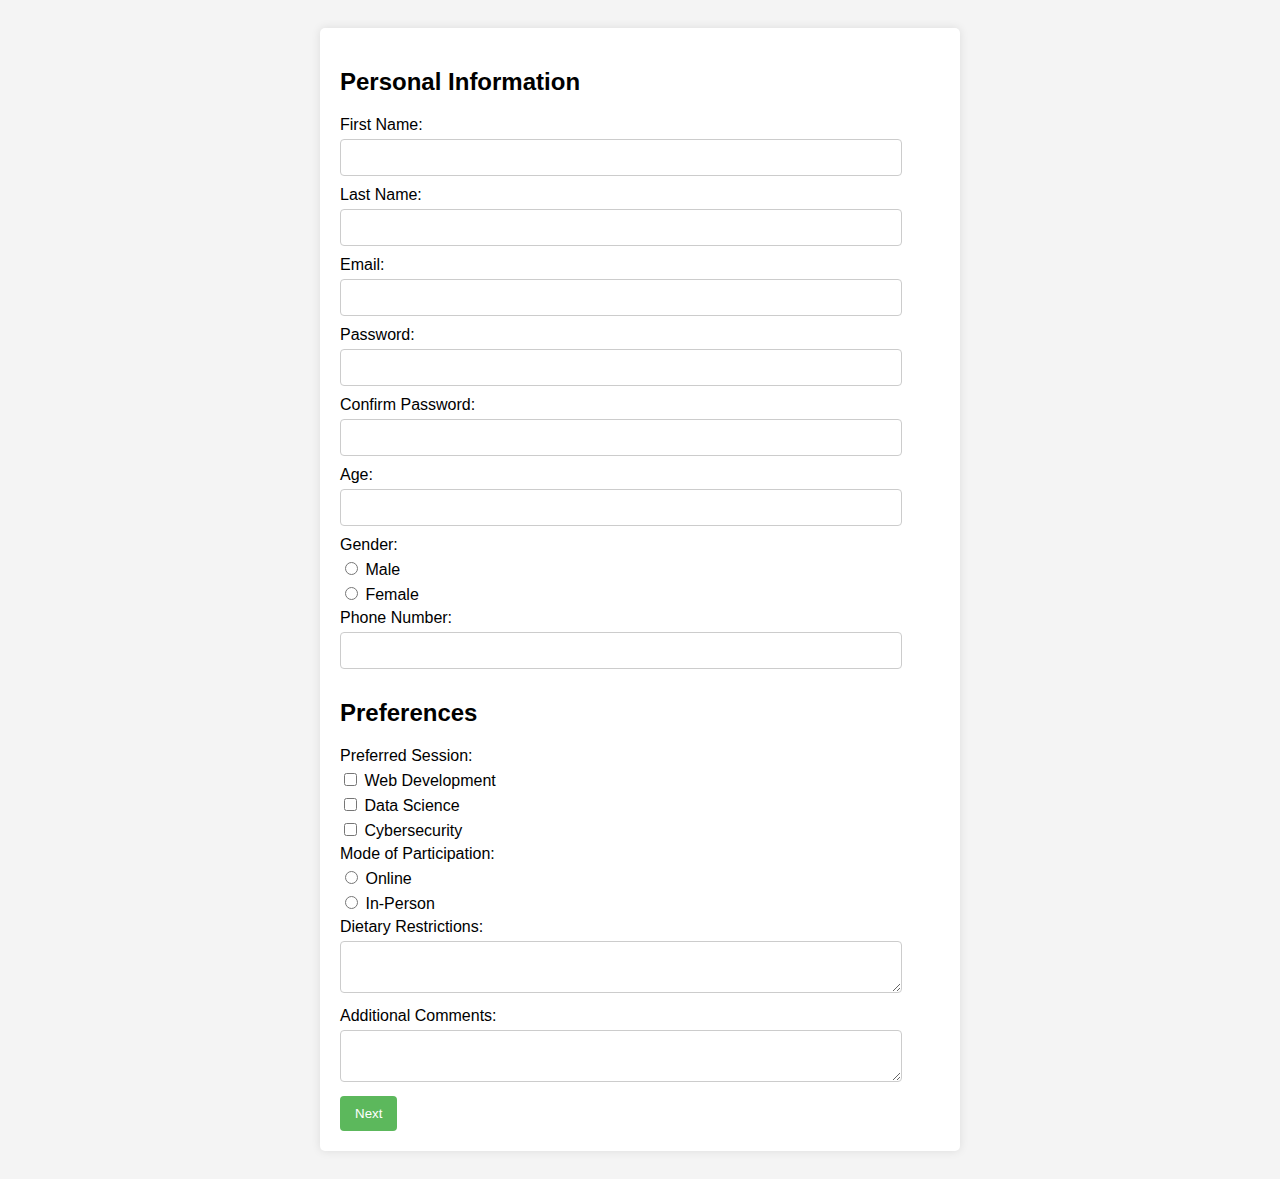
<file: Assignment-2/index.html>
<!DOCTYPE html>
<html lang="en">
<head>
    <meta charset="UTF-8">
    <meta name="viewport" content="width=device-width, initial-scale=1.0">
    <title>Multi-Step Registration Form</title>
    <link rel="stylesheet" href="styles.css">
</head>
<body>
    <div class="container">
        <form id="registrationForm">
            <!-- Personal Information -->
            <div class="form-det" id="step-1">
                <h2>Personal Information</h2>
                <label for="firstName">First Name:</label>
                <input type="text" id="firstName" required>
                
                <label for="lastName">Last Name:</label>
                <input type="text" id="lastName" required>
                
                <label for="email">Email:</label>
                <input type="email" id="email" required>
                
                <label for="password">Password:</label>
                <input type="password" id="password" required>
                
                <label for="confirmPassword">Confirm Password:</label>
                <input type="password" id="confirmPassword" required>
                
                <label for="age">Age:</label>
                <input type="number" id="age" required>
                
                <label>Gender:</label>
                <label><input type="radio" name="gender" value="male" required> Male</label>
                <label><input type="radio" name="gender" value="female" required> Female</label>
                
                <label for="phoneNumber">Phone Number:</label>
                <input type="tel" id="phoneNumber" required>
            </div>

            <!-- Preferences -->
            <div class="form-det" id="step-2">
                <h2>Preferences</h2>
                <label>Preferred Session:</label>
                <label><input type="checkbox" name="session" value="WebDevelopment"> Web Development</label>
                <label><input type="checkbox" name="session" value="DataScience"> Data Science</label>
                <label><input type="checkbox" name="session" value="Cybersecurity"> Cybersecurity</label>
                
                <label>Mode of Participation:</label>
                <label><input type="radio" name="participation" value="Online" required> Online</label>
                <label><input type="radio" name="participation" value="In-Person" required> In-Person</label>
                
                <label for="dietaryRestrictions">Dietary Restrictions:</label>
                <textarea id="dietaryRestrictions"></textarea>
                
                <label for="additionalComments">Additional Comments:</label>
                <textarea id="additionalComments"></textarea>
                
                <button type="button" onclick="nextStep()">Next</button>
            </div>

            <!--  Confirmation -->
            <div class="form-confirm" id="step-3" style="display:none;">
                <h2>Confirmation</h2>
                <div id="confirmationDetails"></div>
                <button type="button" onclick="submitForm()">Submit</button>
            </div>
        </form>
    </div>

    <script src="script.js"></script>
</body>
</html>
</file>
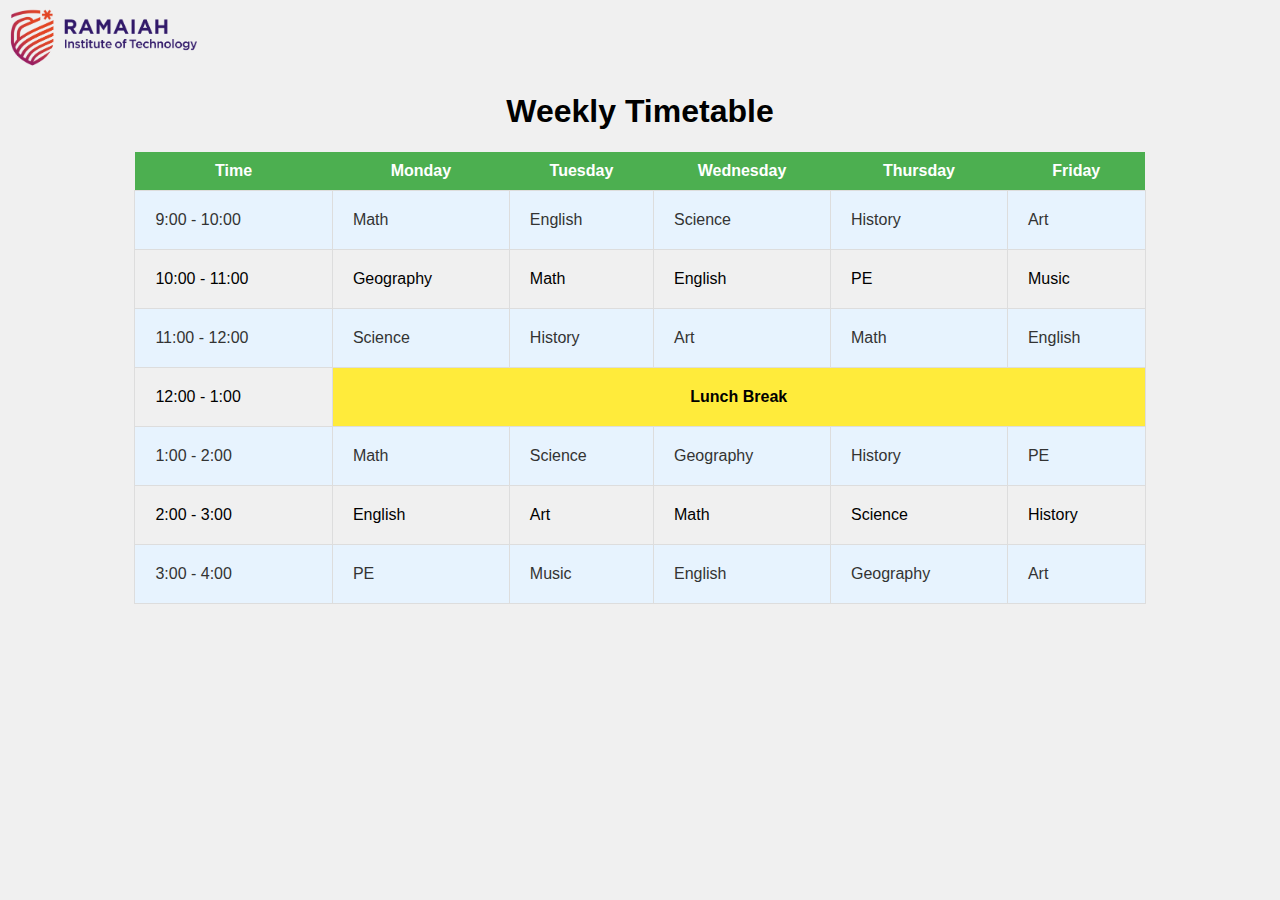
<file: Assignment-3/index.html>
<!DOCTYPE html>
<html lang="en">
<head>
    <meta charset="UTF-8">
    <meta name="viewport" content="width=device-width, initial-scale=1.0">
    <title>Timetable</title>
    <link rel="stylesheet" href="styles.css">
</head>
<body>
    <img src="logo-rit.png" alt="Logo" class="logo">
    <div class="container">
        
        <h1>Weekly Timetable</h1>
        <table>
            <thead>
                <tr>
                    <th>Time</th>
                    <th>Monday</th>
                    <th>Tuesday</th>
                    <th>Wednesday</th>
                    <th>Thursday</th>
                    <th>Friday</th>
                </tr>
            </thead>
            <tbody>
                <tr>
                    <td>9:00 - 10:00</td>
                    <td>Math</td>
                    <td>English</td>
                    <td>Science</td>
                    <td>History</td>
                    <td>Art</td>
                </tr>
                <tr>
                    <td>10:00 - 11:00</td>
                    <td>Geography</td>
                    <td>Math</td>
                    <td>English</td>
                    <td>PE</td>
                    <td>Music</td>
                </tr>
                <tr>
                    <td>11:00 - 12:00</td>
                    <td>Science</td>
                    <td>History</td>
                    <td>Art</td>
                    <td>Math</td>
                    <td>English</td>
                </tr>
                <tr>
                    <td>12:00 - 1:00</td>
                    <td colspan="5" class="lunch-break">Lunch Break</td>
                </tr>
                <tr>
                    <td>1:00 - 2:00</td>
                    <td>Math</td>
                    <td>Science</td>
                    <td>Geography</td>
                    <td>History</td>
                    <td>PE</td>
                </tr>
                <tr>
                    <td>2:00 - 3:00</td>
                    <td>English</td>
                    <td>Art</td>
                    <td>Math</td>
                    <td>Science</td>
                    <td>History</td>
                </tr>
                <tr>
                    <td>3:00 - 4:00</td>
                    <td>PE</td>
                    <td>Music</td>
                    <td>English</td>
                    <td>Geography</td>
                    <td>Art</td>
                </tr>
            </tbody>
        </table>
    </div>
</body>
</html>
</file>
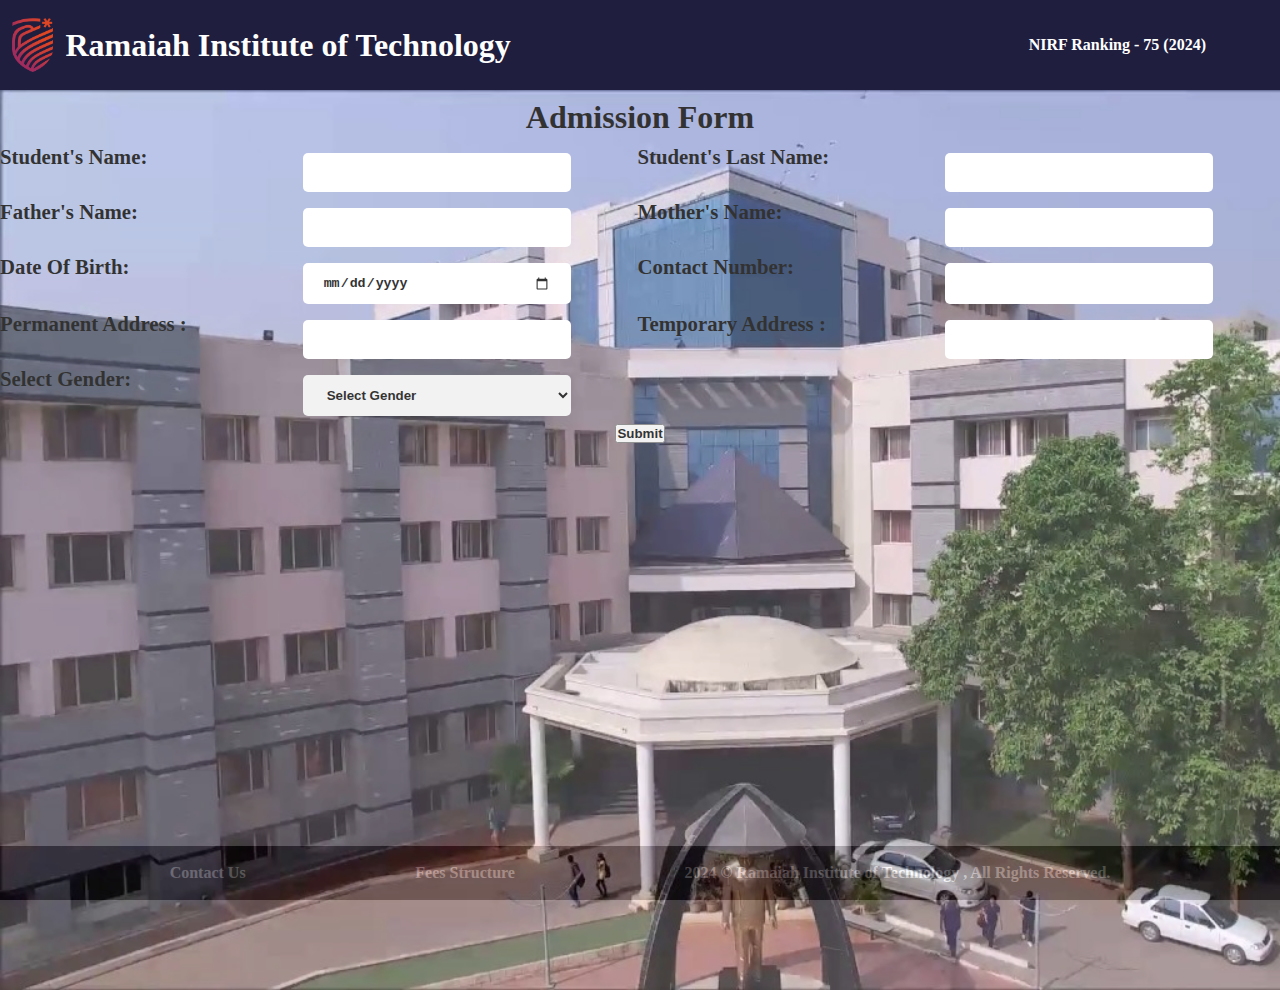
<file: Assignment-4/index.html>
<!DOCTYPE html>
<html lang="en">
<head>
    <meta charset="UTF-8">
    <meta name="viewport" content="width=
    , initial-scale=1.0">
    <title>Document</title>
    <link rel="stylesheet" href="styles.css">
</head>
<body>
<header>
        <div class="head"><img src="images/Ramaiah_Institutions_Logo (1).png" alt="logo" id="logo">
        <h1>Ramaiah Institute of Technology</h1>
        </div>
        <div class="nirf"><h4>NIRF Ranking - 75 (2024)</h4></div>
</header>
<div class="body">
    <div class="form">
        <form>
            <h1>Admission Form</h1>
            <div class="content">
            <label for="fname">Student's Name: </label>
            <input type="text" name="fname" id="fname">
            <label for="lname">Student's Last Name: </label>
            <input type="text" name="lname" id="lname">
            <label for="fathername">Father's Name: </label>
            <input type="text" name="fathername" id="fathername">
            <label for="mothername">Mother's Name: </label>
            <input type="text" name="mothername" id="mothername">   
            <label for="dob">Date Of Birth:</label>
            <input type="date" name="dob" id="dob">
            <label for="contact">Contact Number:</label>
            <input type="tel" name="contact" id="contact">
            <label for="address">Permanent Address :</label>
            <input type="text" name="address" id="address">
            <label for="temp-address">Temporary Address :</label>
            <input type="text" name="temp-address" id="temp-address">
            <label for="gender">Select Gender: </label>
            <select>
                <option value="select">Select Gender</option>
                <option value="male">Male</option><option value="female">Female</option>
            </select>
            
            </div>
            <button type="submit">Submit</button>
        </form>
    </div>
</div>
    <footer>
        <a>Contact Us</a>
        <a>Fees Structure</a>
        <a> 2024 © <strong>Ramaiah Institute of Technology</strong> , All
            Rights Reserved.
          </a>
    </footer>
</body>
</html>
</file>
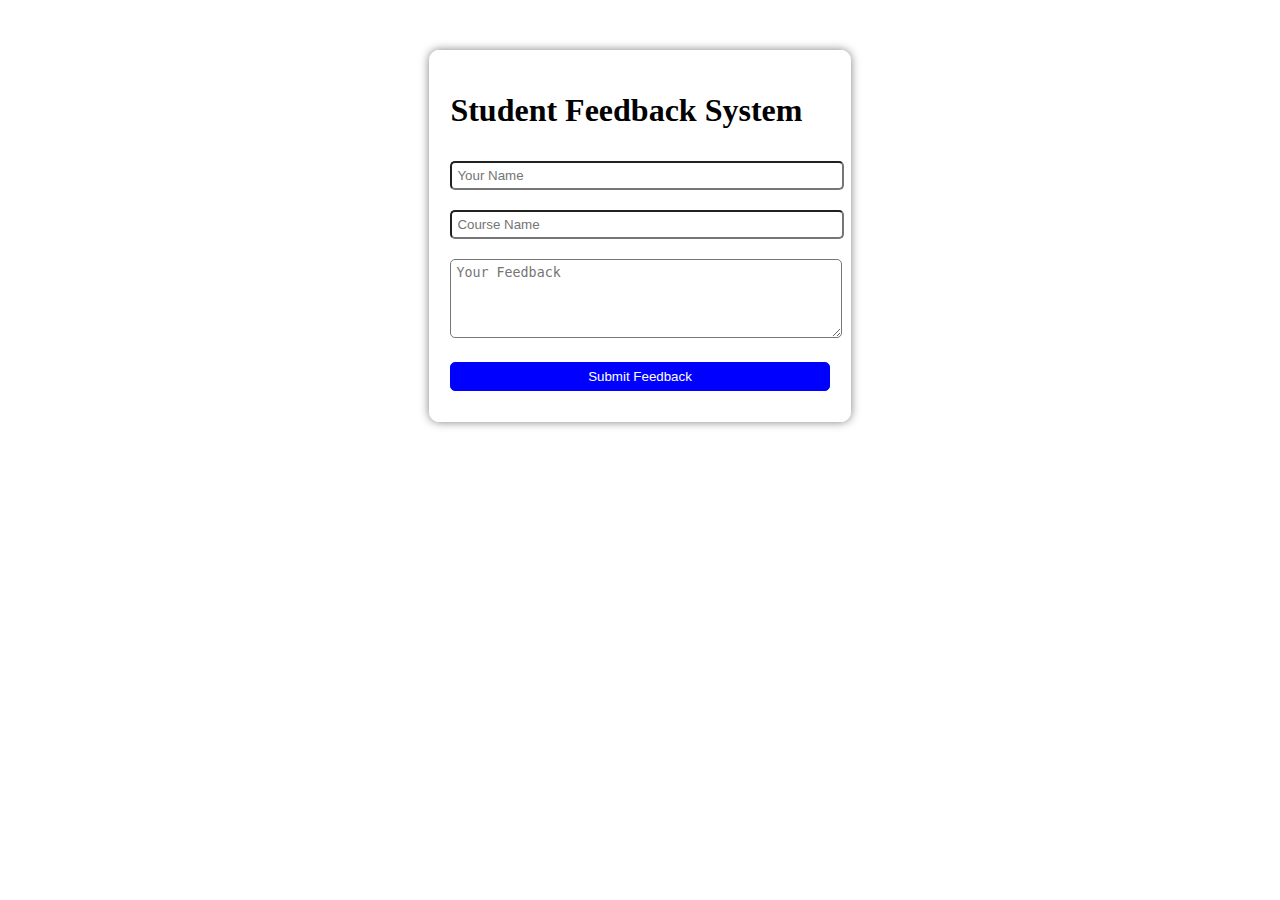
<file: Assignment-5/index.html>
<!DOCTYPE html>
<html lang="en">
    <head>
        <title>Assignment 5</title> 
    
        <!--css-->
        <style>            
            input,textarea,button{      
                border-radius: 5px;
                padding: 5px;
                width:100%;
                margin:10px;
                margin-left: auto;
                margin-right: auto;
            }
            .sfs{
                border: 1px solid white;
                border-radius: 10px;
                padding: 20px;
                margin: 10px;
                margin-top: 50px;
                margin-left: auto;
                margin-right: auto;
                width:30%;
                box-shadow: 0 0 10px rgba(0,0,0,0.5);
            }
            .sbut{
                background-color: blue;
                border: 1px solid blue;
                color: white;
                padding: 6px;
                
            }
            .sbut:hover{
                background-color:mediumblue;
                border: 1px solid mediumblue;
                padding: 8px;
                box-shadow: 0 0 10px rgba(0,0,0,0.5);
            }
            .remobutc{
                border: none;
                color: red;
                background-color: white;
                width: 10%;
                float: right;
                transform: translateY(-200%);
            }
            .remobutc:hover{
                color:rgb(180, 0, 0)
            }
            .heredc{
                border:none;
                width: 90%;
            }
        </style>
    </head>
    <body>

        <!--html-->
        <div class="sfs">
            <h1>Student Feedback System</h1>
            <input type="text" id="name" placeholder="Your Name">
            <br>
            <input type="text" id="cn" placeholder="Course Name">
            <br>
            <textarea style="height: 5em;" id="fb" placeholder="Your Feedback"></textarea>
            <br>
            <button id="subbut" class="sbut">Submit Feedback</button>
            <div class="in"> </div> 
        </div>
    
    
        <!--javascript-->
        <script src="script.js"></script>
    
    </body>
</html>
</file>
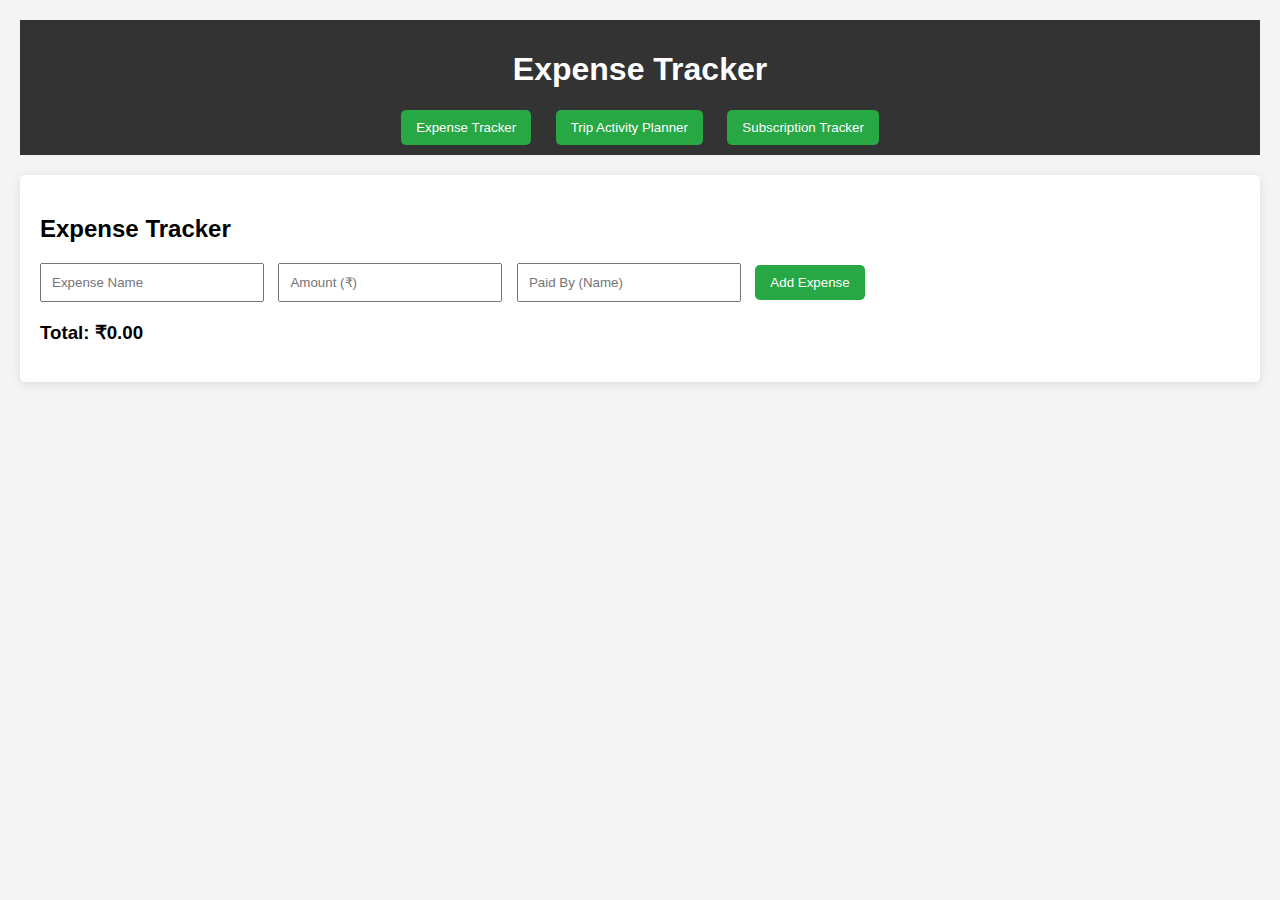
<file: Expense Tracker/index.html>
<!DOCTYPE html>
<html lang="en">
<head>
    <meta charset="UTF-8">
    <meta name="viewport" content="width=device-width, initial-scale=1.0">
    <title>Expense Tracker</title>
    <link rel="stylesheet" href="styles.css">
</head>
<body>
    <header>
        <h1>Expense Tracker</h1>
        <nav>
            <button onclick="showSection('expenses')">Expense Tracker</button>
            <button onclick="showSection('trip-planner')">Trip Activity Planner</button>
            <button onclick="showSection('subscriptions')">Subscription Tracker</button>
        </nav>
    </header>
    
    <main>
        <section id="expenses" class="active">
            <h2>Expense Tracker</h2>
            <form id="expense-form">
                <input type="text" id="expense-name" placeholder="Expense Name" required>
                <input type="number" id="expense-amount" placeholder="Amount (₹)" required>
                <input type="text" id="expense-payer" placeholder="Paid By (Name)" required>
                <button type="submit">Add Expense</button>
            </form>
            <ul id="expense-list"></ul>
            <h3>Total: ₹<span id="total-expense">0.00</span></h3>
        </section>

        <section id="trip-planner" class="hidden">
            <h2>Trip Activity Planner</h2>
            <form id="activity-form">
                <input type="text" id="activity-name" placeholder="Activity Name" required>
                <input type="number" id="activity-expense" placeholder="Activity Expense (₹)" required>
                <button type="submit">Add Activity</button>
            </form>
            <ul id="activity-list"></ul>
            <h3>Total Activity Expenses: ₹<span id="total-activity-expenses">0.00</span></h3>
        </section>

        <section id="subscriptions" class="hidden">
            <h2>Subscription Tracker</h2>
            <form id="subscription-form">
                <input type="text" id="subscription-name" placeholder="Subscription Name" required>
                <input type="number" id="subscription-cost" placeholder="Cost (₹)" required>
                <input type="date" id="subscription-due-date" required>
                <button type="submit">Add Subscription</button>
            </form>
            <ul id="subscription-list"></ul>
        </section>
    </main>

    <script src="script.js"></script>
</body>
</html>
</file>
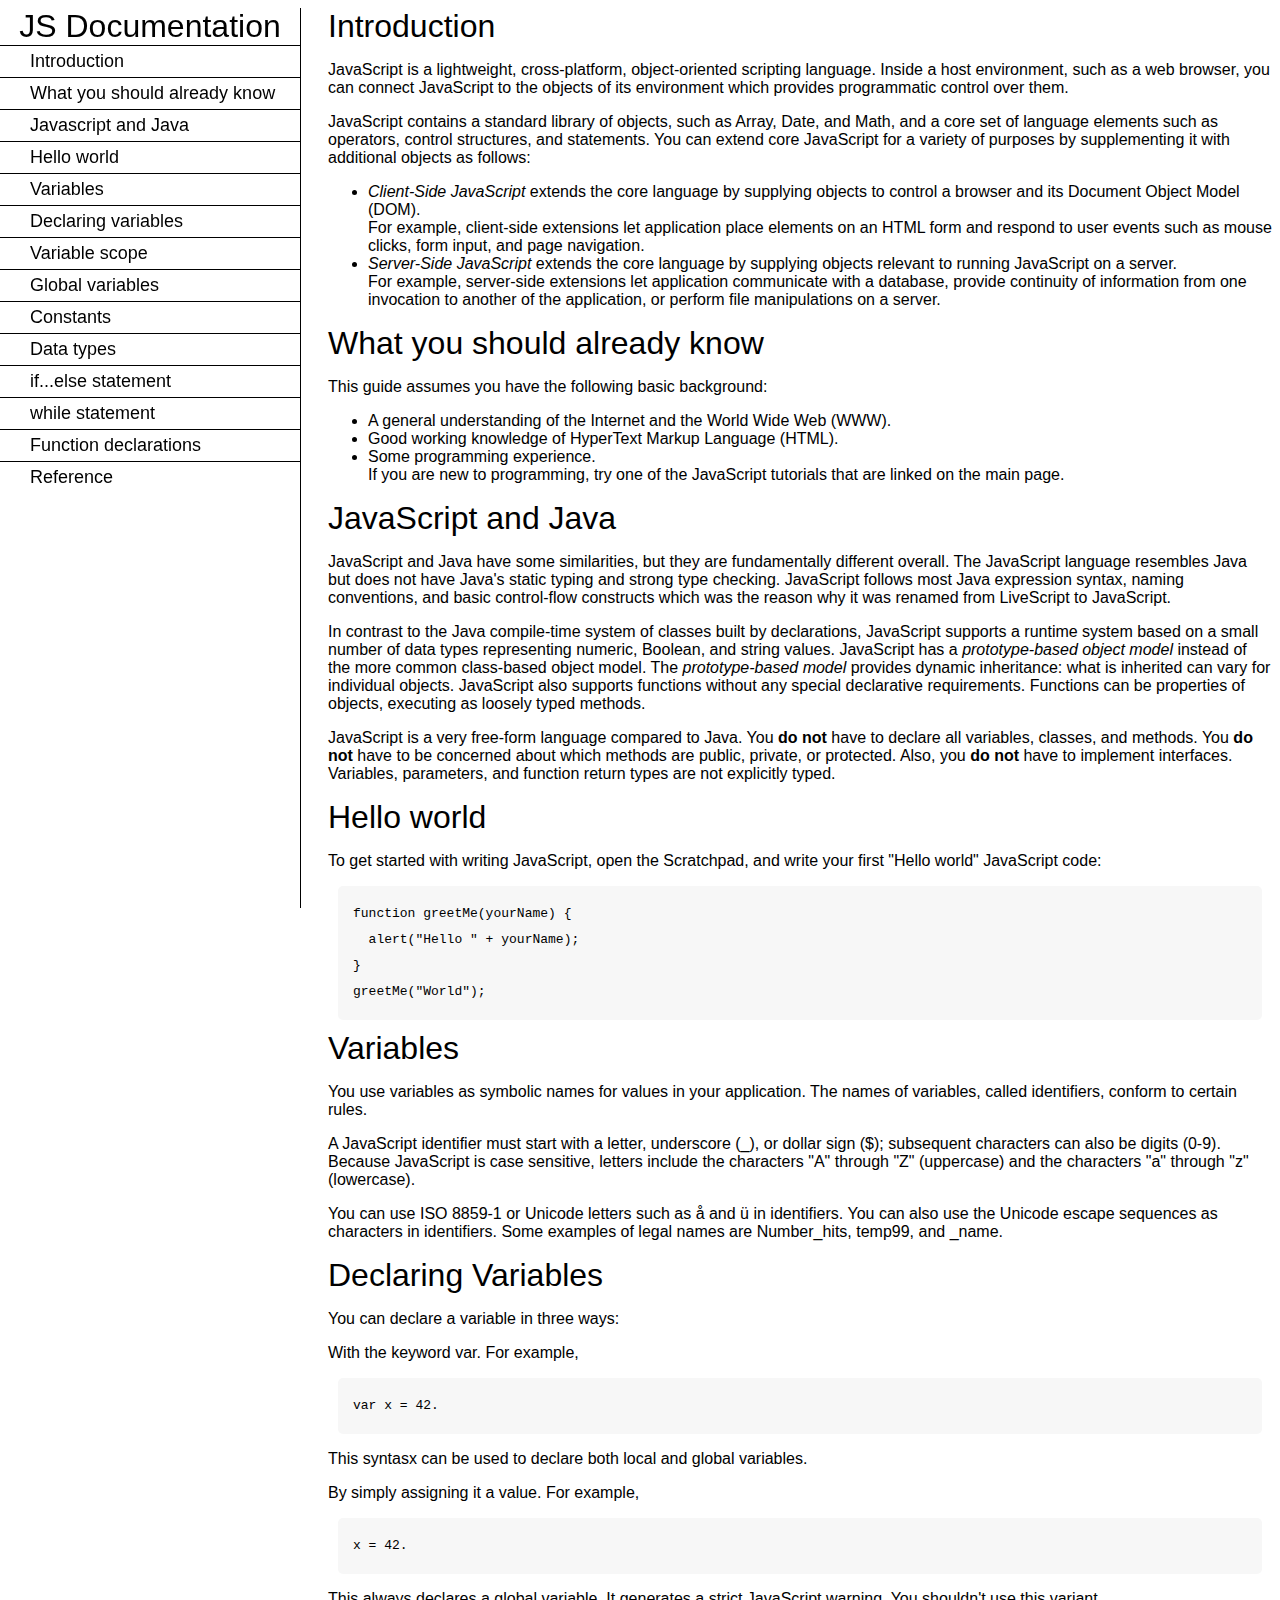
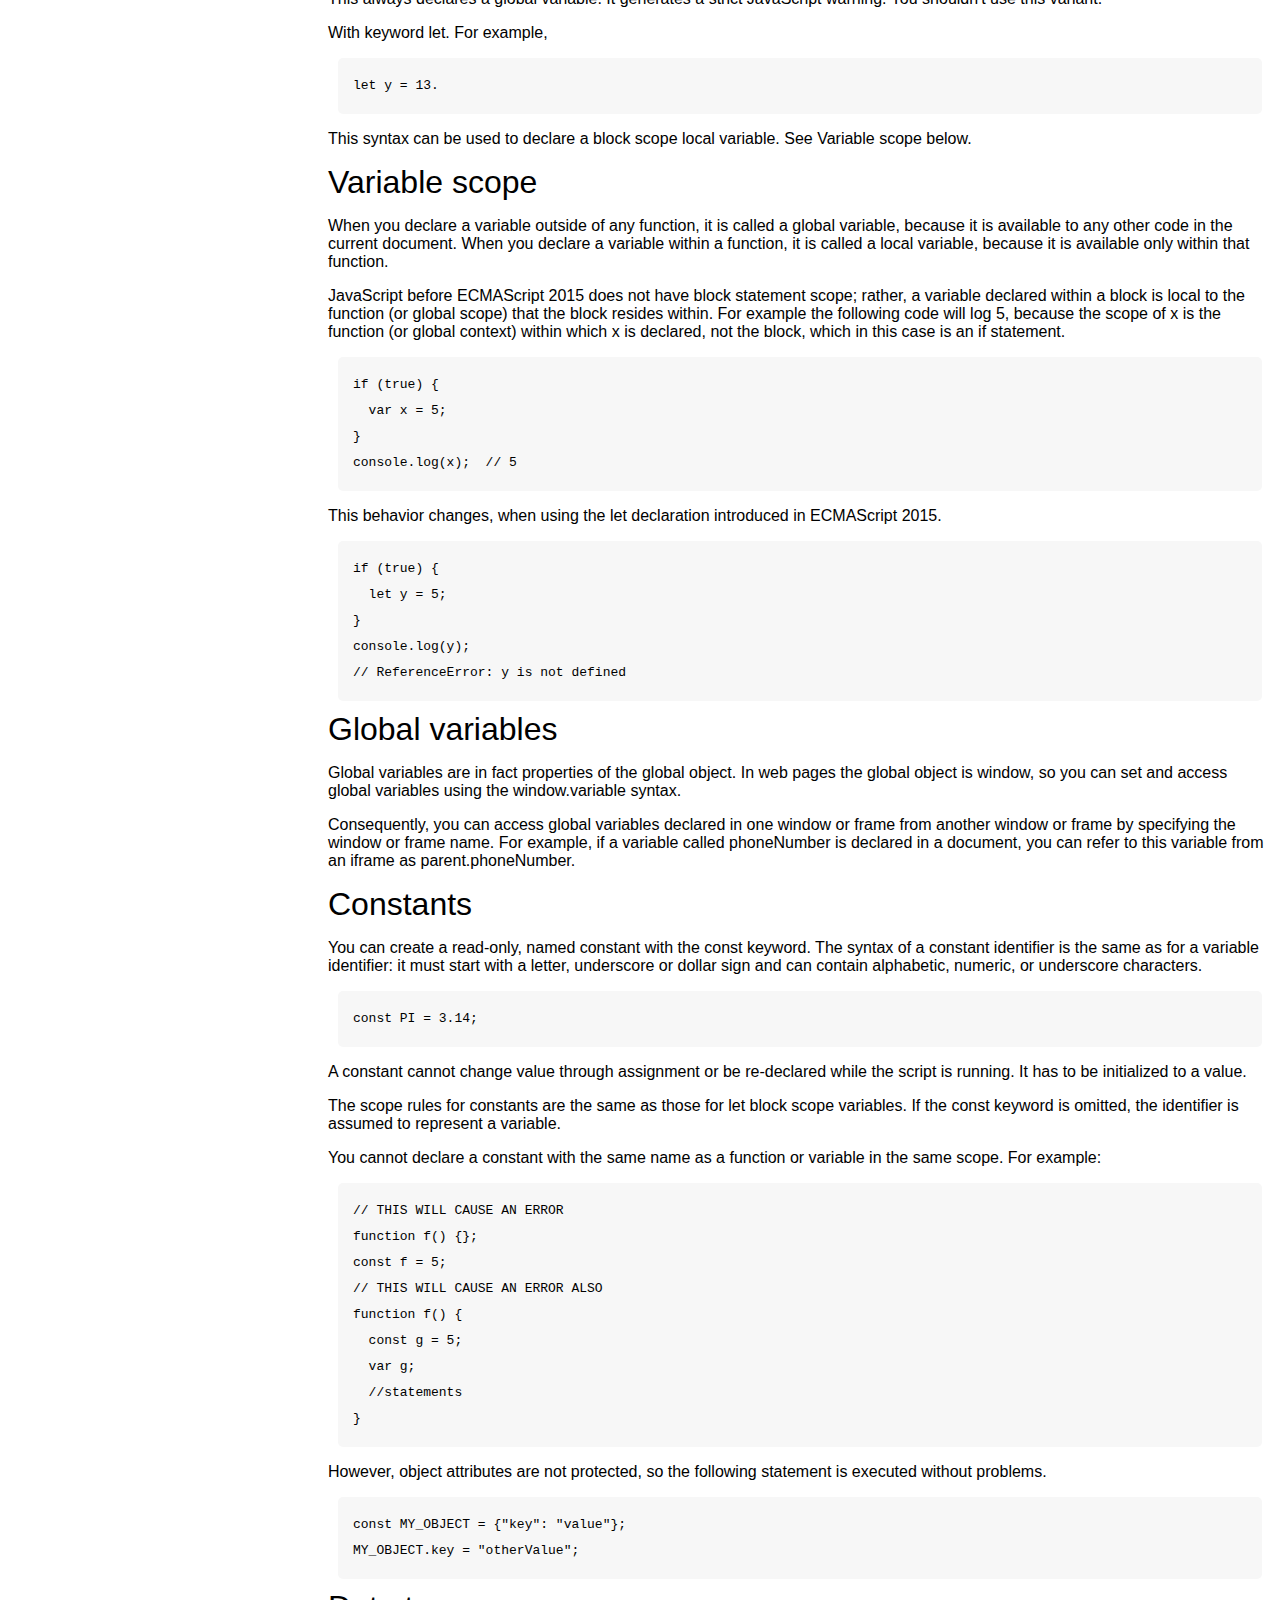
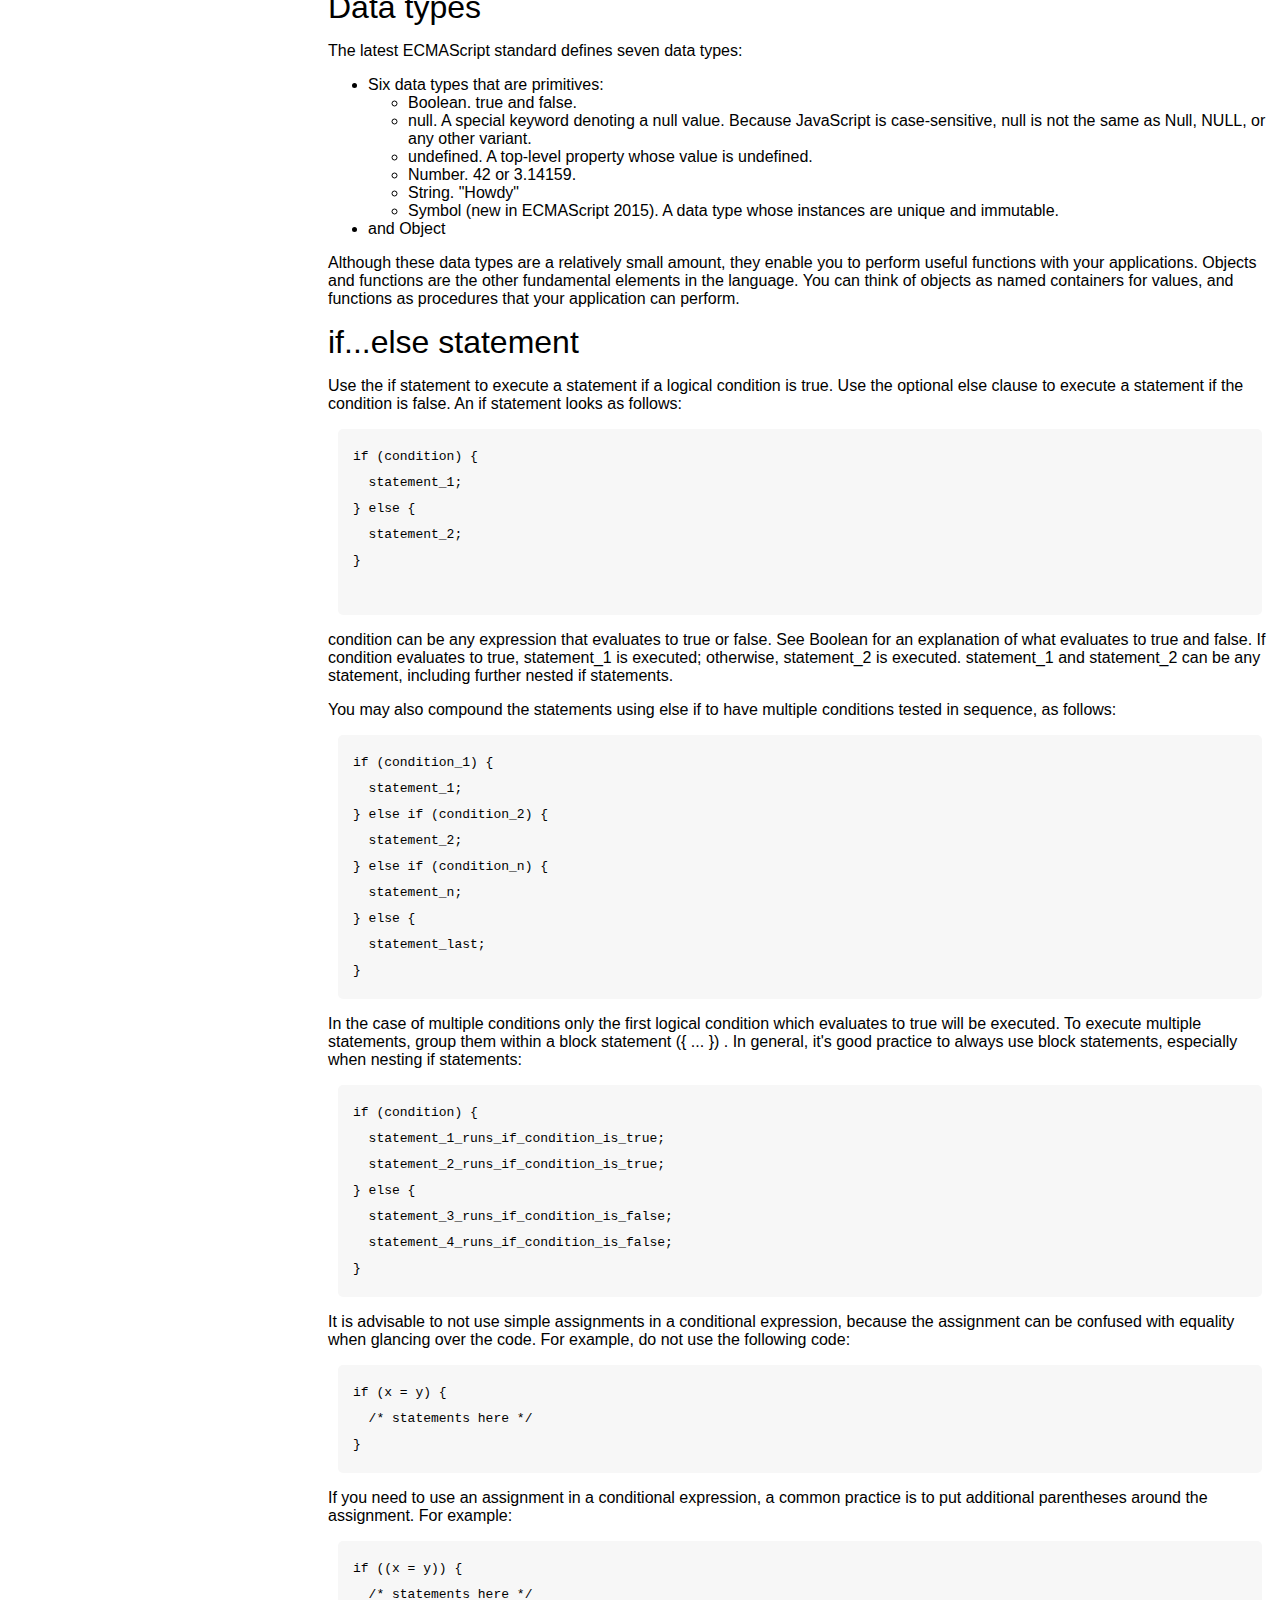
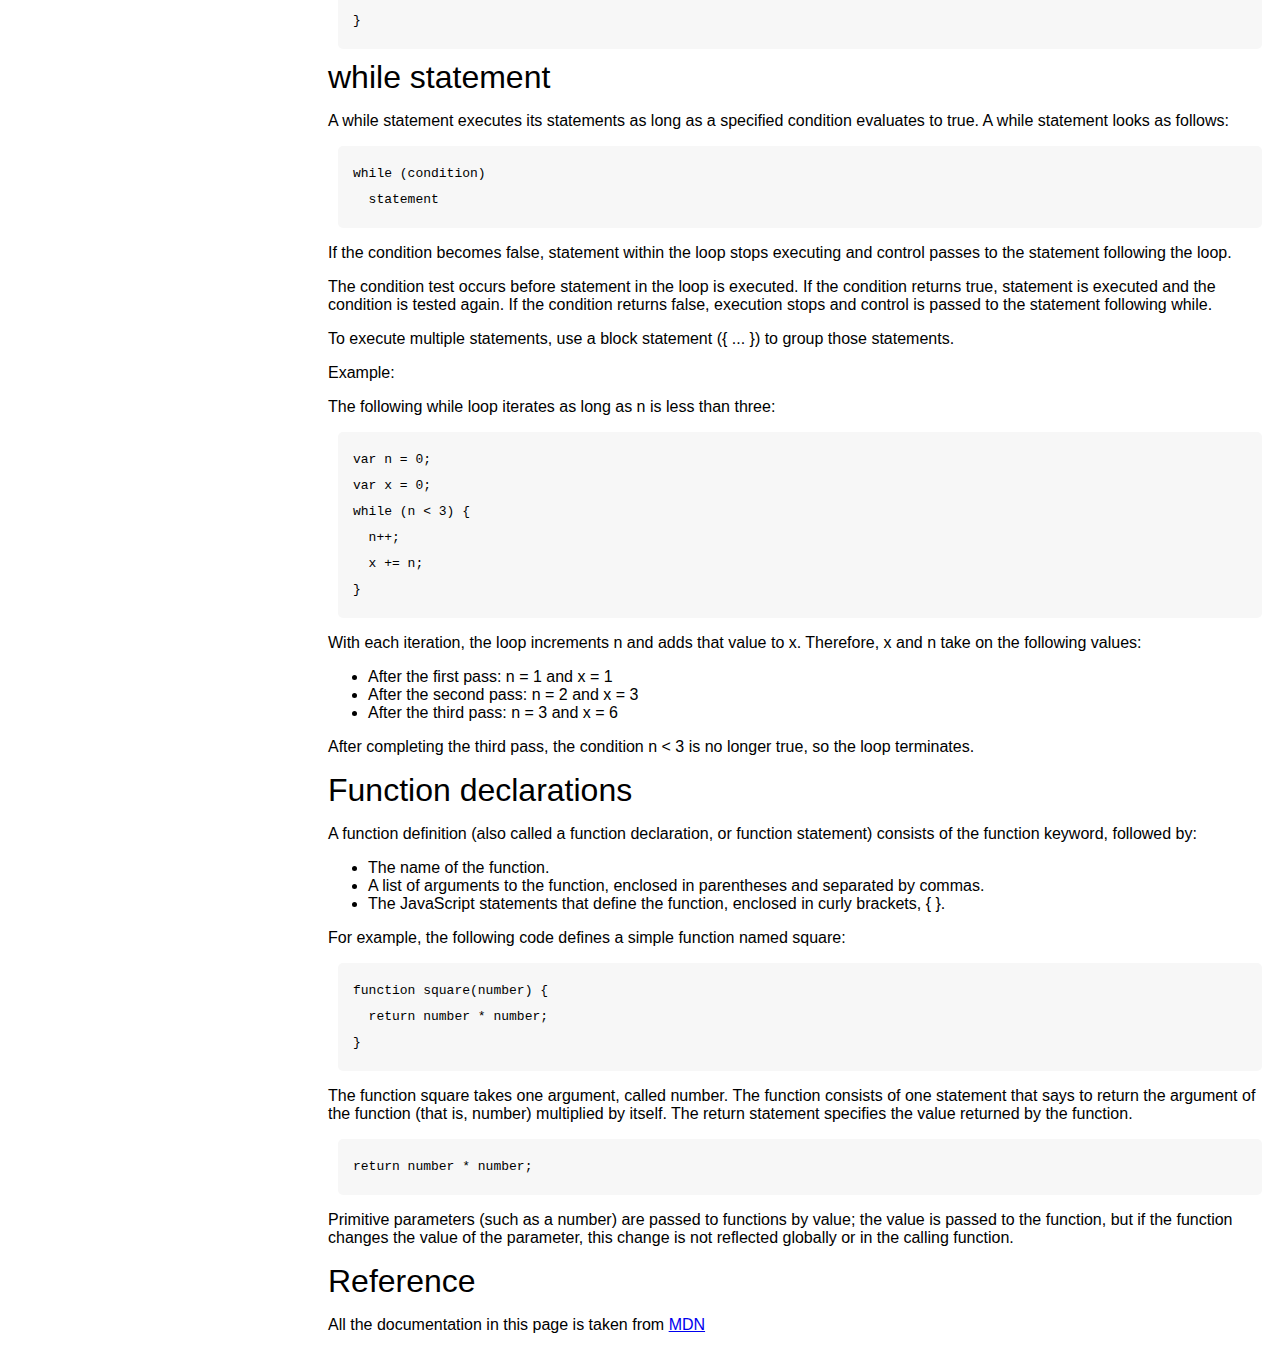
<file: technical_documentation/index.html>
<!DOCTYPE html>
<html lang="en">

<head>
  <meta charset="UTF-8">
  <meta name="viewport" content="width=device-width, initial-scale=1.0">
  <link rel="stylesheet" href="styles.css">
  <title>Technical Documentation Page - FreeCodeCamp</title>
</head>

<nav id="navbar">
    <header>JS Documentation</header>
    <a class="nav-link" href="#Introduction">Introduction</a>
    <a class="nav-link" href="#What_you_should_already_know">What you should already know</a>
    <a class="nav-link" href="#Javascript_and_Java">Javascript and Java</a>
    <a class="nav-link" href="#Hello_world">Hello world</a>
    <a class="nav-link" href="#Variables">Variables</a>
    <a class="nav-link" href="#Declaring_variables">Declaring variables</a>
    <a class="nav-link" href="#Variable_scope">Variable scope</a>
    <a class="nav-link" href="#Global_variables">Global variables</a>
    <a class="nav-link" href="#Constants">Constants</a>
    <a class="nav-link" href="#Data_types">Data types</a>
    <a class="nav-link" href="#if...else_statement">if...else statement</a>
    <a class="nav-link" href="#while_statement">while statement</a>
    <a class="nav-link" href="#Function_declarations">Function declarations</a>
    <a class="nav-link" href="#Reference">Reference</a>
  </nav>
<body>
<main id="main-doc">
  <section id="Introduction" class="main-section">
   <header>Introduction</header>
   <p>JavaScript is a lightweight, cross-platform, object-oriented scripting language. Inside a host environment, such as a web browser, you can connect JavaScript to the objects of its environment which provides programmatic control over them.</p>
   <p>JavaScript contains a standard library of objects, such as Array, Date, and Math, and a core set of language elements such as operators, control structures, and statements. You can extend core JavaScript for a variety of purposes by supplementing it with additional objects as follows:</p>
   <ul>
     <li><i>Client-Side JavaScript</i> extends the core language by supplying objects to control a browser and its Document Object Model (DOM). <br>For example, client-side extensions let application place elements on an HTML form and respond to user events such as mouse clicks, form input, and page navigation.</li>
     <li><i>Server-Side JavaScript</i> extends the core language by supplying objects relevant to running JavaScript on a server.<br> For example, server-side extensions let application communicate with a database, provide continuity of information from one invocation to another of the application, or perform file manipulations on a server.</li>
   </ul>
  </section> <!--end of doc section -->
  <section id="What_you_should_already_know" class="main-section">
   <header>What you should already know</header>
   <p>This guide assumes you have the following basic background:</p>
   <ul>
     <li>A general understanding of the Internet and the World Wide Web (WWW).</li>
     <li>Good working knowledge of HyperText Markup Language (HTML).</li>
     <li>Some programming experience. <br>If you are new to programming, try one of the JavaScript tutorials that are linked on the main page.</li>
  </section> <!--end of doc section -->
  <section id="Javascript_and_Java" class="main-section">
   <header>JavaScript and Java</header>
    <p>JavaScript and Java have some similarities, but they are fundamentally different overall. The JavaScript language resembles Java but does not have Java's static typing and strong type checking. JavaScript follows most Java expression syntax, naming conventions, and basic control-flow constructs which was the reason why it was renamed from LiveScript to JavaScript.</p>
    <p>In contrast to the Java compile-time system of classes built by declarations, JavaScript supports a runtime system based on a small number of data types representing numeric, Boolean, and string values. JavaScript has a <i>prototype-based object model</i> instead of the more common class-based object model. The <i>prototype-based model</i> provides dynamic inheritance: what is inherited can vary for individual objects. JavaScript also supports functions without any special declarative requirements. Functions can be properties of objects, executing as loosely typed methods.</p>
    <p>JavaScript is a very free-form language compared to Java. You <strong>do not</strong> have to declare all variables, classes, and methods. You <strong>do not</strong> have to be concerned about which methods are public, private, or protected. Also, you <strong>do not</strong> have to implement interfaces. Variables, parameters, and function return types are not explicitly typed.</p>
  </section> <!--end of doc section -->
  <section id="Hello_world" class="main-section">
   <header>Hello world</header>
   <p>To get started with writing JavaScript, open the Scratchpad, and write your first "Hello world" JavaScript code:</p>
   <code>function greetMe(yourName) {
  alert("Hello " + yourName);
}
greetMe("World");</code>
  </section> <!--end of doc section -->
  <section id="Variables" class="main-section">
   <header>Variables</header>
   <p>You use variables as symbolic names for values in your application. The names of variables, called identifiers, conform to certain rules.</p>
   <p>A JavaScript identifier must start with a letter, underscore (_), or dollar sign ($); subsequent characters can also be digits (0-9). Because JavaScript is case sensitive, letters include the characters "A" through "Z" (uppercase) and the characters "a" through "z" (lowercase).</p>
   <p>You can use ISO 8859-1 or Unicode letters such as å and ü in identifiers. You can also use the Unicode escape sequences as characters in identifiers. Some examples of legal names are Number_hits, temp99, and _name.</p>
  </section> <!--end of doc section -->
  <section id="Declaring_variables" class="main-section">
   <header>Declaring Variables</header>
   <p>You can declare a variable in three ways:</p>
   <p>With the keyword var. For example,</p>
   <code>var x = 42.</code>
   <p>This syntasx can be used to declare both local and global variables.</p>
   <p>By simply assigning it a value. For example,</p>
   <code>x = 42.</code>
   <p>This always declares a global variable. It generates a strict JavaScript warning. You shouldn't use this variant.</p>
   <p>With keyword let. For example,</p>
   <code>let y = 13.</code>
   <p>This syntax can be used to declare a block scope local variable. See Variable scope below.</p>
  </section> <!--end of doc section -->
  <section id="Variable_scope" class="main-section">
   <header>Variable scope</header>
   <p>When you declare a variable outside of any function, it is called a global variable, because it is available to any other code in the current document. When you declare a variable within a function, it is called a local variable, because it is available only within that function.</p>
   <p>JavaScript before ECMAScript 2015 does not have block statement scope; rather, a variable declared within a block is local to the function (or global scope) that the block resides within. For example the following code will log 5, because the scope of x is the function (or global context) within which x is declared, not the block, which in this case is an if statement.</p>
   <code>if (true) {
  var x = 5;
}
console.log(x);  // 5</code>
  <p>This behavior changes, when using the let declaration introduced in ECMAScript 2015.</p>
  <code>if (true) {
  let y = 5;
}
console.log(y);
// ReferenceError: y is not defined</code>
  </section> <!--end of doc section -->
  <section id="Global_variables" class="main-section">
   <header>Global variables</header>
   <p>Global variables are in fact properties of the global object. In web pages the global object is window, so you can set and access global variables using the window.variable syntax.</p>
   <p>Consequently, you can access global variables declared in one window or frame from another window or frame by specifying the window or frame name. For example, if a variable called phoneNumber is declared in a document, you can refer to this variable from an iframe as parent.phoneNumber.</p>
  </section> <!--end of doc section -->
  <section id="Constants" class="main-section">
   <header>Constants</header>
   <p>You can create a read-only, named constant with the const keyword. The syntax of a constant identifier is the same as for a variable identifier: it must start with a letter, underscore or dollar sign and can contain alphabetic, numeric, or underscore characters.</p>
   <code>const PI = 3.14;</code>
   <p>A constant cannot change value through assignment or be re-declared while the script is running. It has to be initialized to a value.</p>
   <p>The scope rules for constants are the same as those for let block scope variables. If the const keyword is omitted, the identifier is assumed to represent a variable.</p>
   <p>You cannot declare a constant with the same name as a function or variable in the same scope. For example:</p>
   <code>// THIS WILL CAUSE AN ERROR
function f() {};
const f = 5;
// THIS WILL CAUSE AN ERROR ALSO
function f() {
  const g = 5;
  var g;
  //statements
}</code>
   <p>However, object attributes are not protected, so the following statement is executed without problems.</p>
   <code>const MY_OBJECT = {"key": "value"};
MY_OBJECT.key = "otherValue";</code>
  </section> <!--end of doc section -->
  <section id="Data_types" class="main-section">
  <header>Data types</header>
  <p>The latest ECMAScript standard defines seven data types:</p>
  <ul> <!-- first list -->
  <li>Six data types that are primitives:</li>
  <ul> <!-- indented list -->
  <li>Boolean. true and false.</li>
  <li>null. A special keyword denoting a null value. Because JavaScript is case-sensitive, null is not the same as Null, NULL, or any other variant.</li>
  <li>undefined. A top-level property whose value is undefined.</li>
  <li>Number. 42 or 3.14159.</li>
  <li>String. "Howdy"</li>
  <li>Symbol (new in ECMAScript 2015). A data type whose instances are unique and immutable.</li>
  </ul> <!-- indented list end -->
  <li>and Object</li>
  </ul>
  <p>Although these data types are a relatively small amount, they enable you to perform useful functions with your applications. Objects and functions are the other fundamental elements in the language. You can think of objects as named containers for values, and functions as procedures that your application can perform.</p>
  </section> <!--end of doc section -->
  <section id="if...else_statement" class="main-section">
   <header>if...else statement</header>
   <p>Use the if statement to execute a statement if a logical condition is true. Use the optional else clause to execute a statement if the condition is false. An if statement looks as follows:</p>
   <code>if (condition) {
  statement_1;
} else {
  statement_2;
}
   </code>
   <p>condition can be any expression that evaluates to true or false. See Boolean for an explanation of what evaluates to true and false. If condition evaluates to true, statement_1 is executed; otherwise, statement_2 is executed. statement_1 and statement_2 can be any statement, including further nested if statements.</p>
   <p>You may also compound the statements using else if to have multiple conditions tested in sequence, as follows:</p>
   <code>if (condition_1) {
  statement_1;
} else if (condition_2) {
  statement_2;
} else if (condition_n) {
  statement_n;
} else {
  statement_last;
}</code>
   <p>In the case of multiple conditions only the first logical condition which evaluates to true will be executed. To execute multiple statements, group them within a block statement ({ ... }) . In general, it's good practice to always use block statements, especially when nesting if statements:</p>
   <code>if (condition) {
  statement_1_runs_if_condition_is_true;
  statement_2_runs_if_condition_is_true;
} else {
  statement_3_runs_if_condition_is_false;
  statement_4_runs_if_condition_is_false;
}</code>
   <p>It is advisable to not use simple assignments in a conditional expression, because the assignment can be confused with equality when glancing over the code. For example, do not use the following code:</p>
   <code>if (x = y) {
  /* statements here */
}</code>
   <p>If you need to use an assignment in a conditional expression, a common practice is to put additional parentheses around the assignment. For example:</p>
   <code>if ((x = y)) {
  /* statements here */
}</code>
  </section> <!--end of doc section -->
  <section id="while_statement" class="main-section">
   <header>while statement</header>
   <p>A while statement executes its statements as long as a specified condition evaluates to true. A while statement looks as follows:</p>
   <code>while (condition)
  statement</code>
  <p>If the condition becomes false, statement within the loop stops executing and control passes to the statement following the loop.</p>
  <p>The condition test occurs before statement in the loop is executed. If the condition returns true, statement is executed and the condition is tested again. If the condition returns false, execution stops and control is passed to the statement following while.</p>
  <p>To execute multiple statements, use a block statement ({ ... }) to group those statements.</p>
  <p>Example:</p>
  <p>The following while loop iterates as long as n is less than three:</p>
  <code>var n = 0;
var x = 0;
while (n < 3) {
  n++;
  x += n;
}</code>
  <p>With each iteration, the loop increments n and adds that value to x. Therefore, x and n take on the following values:</p>
  <ul>
    <li>After the first pass: n = 1 and x = 1</li>
    <li>After the second pass: n = 2 and x = 3</li>
    <li>After the third pass: n = 3 and x = 6</li>
  </ul>
  <p>After completing the third pass, the condition n < 3 is no longer true, so the loop terminates.</p>
  </section> <!--end of doc section -->
  <section id="Function_declarations" class="main-section">
   <header>Function declarations</header>
   <p>A function definition (also called a function declaration, or function statement) consists of the function keyword, followed by:</p>
   <ul>
     <li>The name of the function.</li>
     <li>A list of arguments to the function, enclosed in parentheses and separated by commas.</li>
     <li>The JavaScript statements that define the function, enclosed in curly brackets, { }.</li>
   </ul>
   <p>For example, the following code defines a simple function named square:</p>
   <code>function square(number) {
  return number * number;
}</code>
   <p>The function square takes one argument, called number. The function consists of one statement that says to return the argument of the function (that is, number) multiplied by itself. The return statement specifies the value returned by the function.</p>
  <code>return number * number;</code>
  <p>Primitive parameters (such as a number) are passed to functions by value; the value is passed to the function, but if the function changes the value of the parameter, this change is not reflected globally or in the calling function.</p>
  </section> <!--end of doc section -->
  <section id="Reference" class="main-section">
   <header>Reference</header>
   <p>All the documentation in this page is taken from <a href="https://developer.mozilla.org/en-US/docs/Web/JavaScript/Guide">MDN</p>
  </section> <!--end of doc section -->
</div> <!-- from container -->
</body>

</html>
</file>
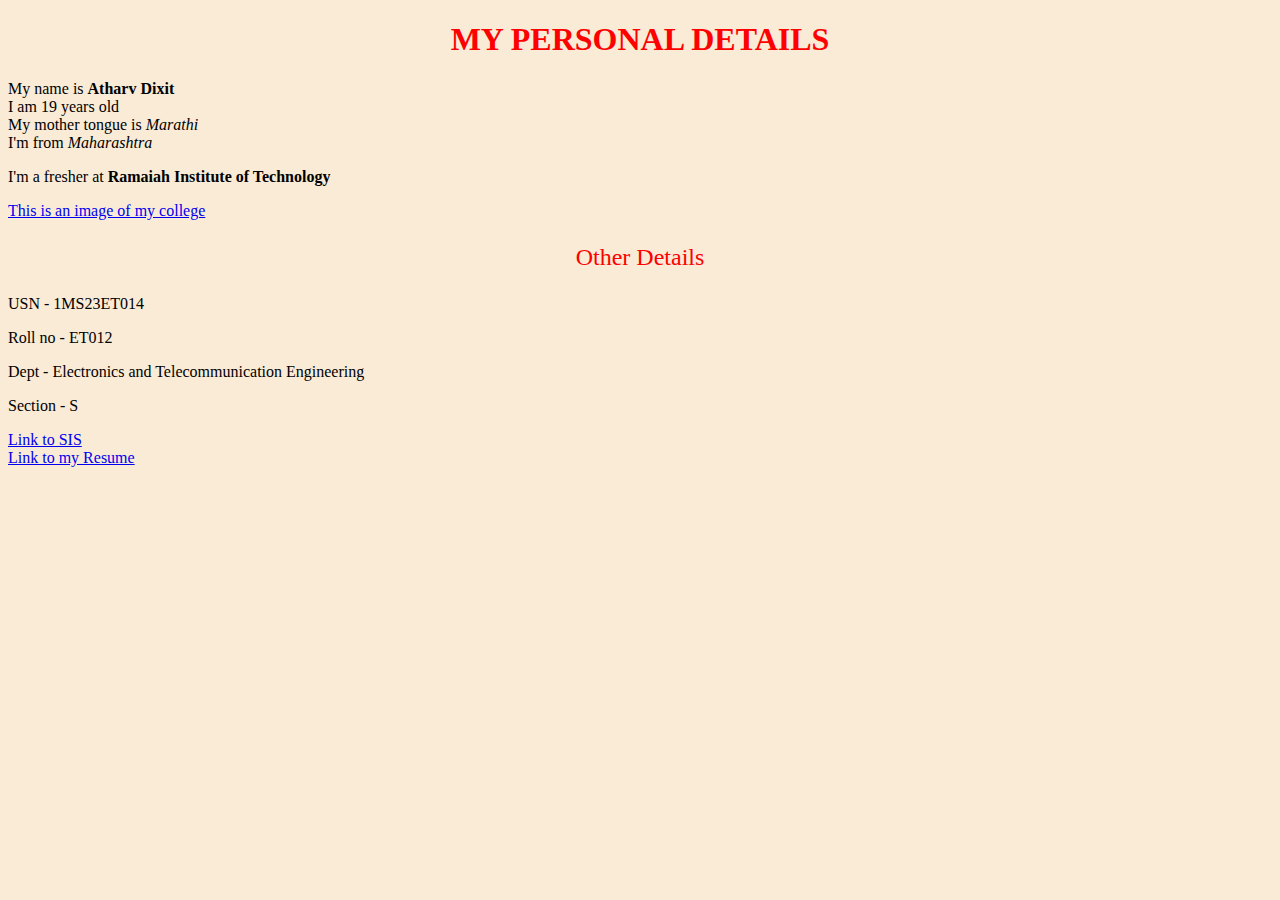
<file: Assignment-1/index1&2.html>
<!DOCTYPE html>
<html lang="en">
<head>
    <meta charset="UTF-8">
    <meta name="viewport" content="width=device-width, initial-scale=1.0">
    <title>Session 1 - Assignment 1 and 2</title>

</head>
<body style="background-color: antiquewhite;">
    <h1 style="color: red; text-align: center;">MY PERSONAL DETAILS</h1>
    <p>
        My name is <strong>Atharv Dixit</strong><br>
        I am 19 years old <br>
        My mother tongue is <em>Marathi</em> <br>
        I'm from <em>Maharashtra</em>
    </p>
    <p>
        I'm a fresher at <b>Ramaiah Institute of Technology</b>
    </p>
    <a href="https://encrypted-tbn0.gstatic.com/images?q=tbn:ANd9GcQgx_JdbVU7Zl9QLIFyZh91lS11-uqDDofG_g&s">This is an image of my college</a>
    <p style="font-size: 150%; color: red; text-align: center;">Other Details</p>
    <p> USN - 1MS23ET014 </p>
    <p> Roll no - ET012</p>
    <P> Dept - Electronics and Telecommunication Engineering</P>
    <p> Section - S</p>
    <a href="http://parents.msrit.edu/">Link to SIS</a><br>
    <a href="assignmentQ5.html">Link to my Resume</a>

</body>
</html>
</file>
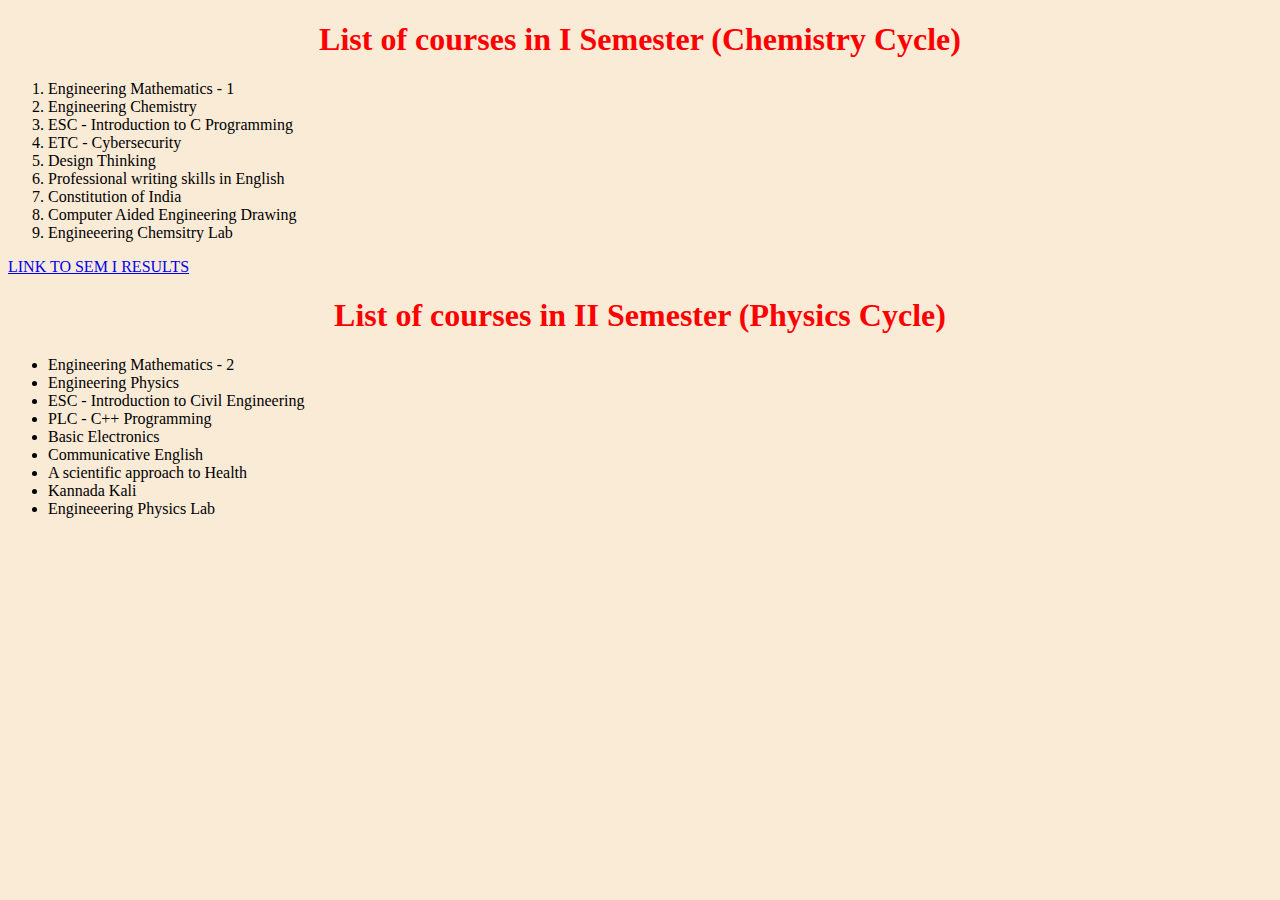
<file: Assignment-1/index3.html>
<!DOCTYPE html>
<html lang="en">
<head>
    <meta charset="UTF-8">
    <meta name="viewport" content="width=device-width, initial-scale=1.0">
    <title>Session 1 - Assignment 3</title>
</head>
<body style="background-color: antiquewhite;">
    <!--write an html code to display the list of courses of 1st sem (ordered and unordered list)-->
    <h1 style="color: red; text-align: center;">List of courses in I Semester (Chemistry Cycle)</h1>
    <ol>
        <li>Engineering Mathematics - 1</li>
        <li>Engineering Chemistry</li>
        <li>ESC - Introduction to C Programming</li>
        <li>ETC - Cybersecurity</li>
        <li>Design Thinking</li>
        <li>Professional writing skills in English</li>
        <li>Constitution of India</li>
        <li>Computer Aided Engineering Drawing</li>
        <li>Engineeering Chemsitry Lab</li>
        
    </ol>
    <a href="index4.html">LINK TO SEM I RESULTS</a>
    <h1 style="color: red; text-align: center;">List of courses in II Semester (Physics Cycle)</h1>
    <ul>
        <li>Engineering Mathematics - 2</li>
        <li>Engineering Physics</li>
        <li>ESC - Introduction to Civil Engineering</li>
        <li>PLC - C++ Programming</li>
        <li>Basic Electronics</li>
        <li>Communicative English</li>
        <li>A scientific approach to Health</li>
        <li>Kannada Kali</li>
        <li>Engineeering Physics Lab</li>
    </ul>
</body>
</html>
</file>
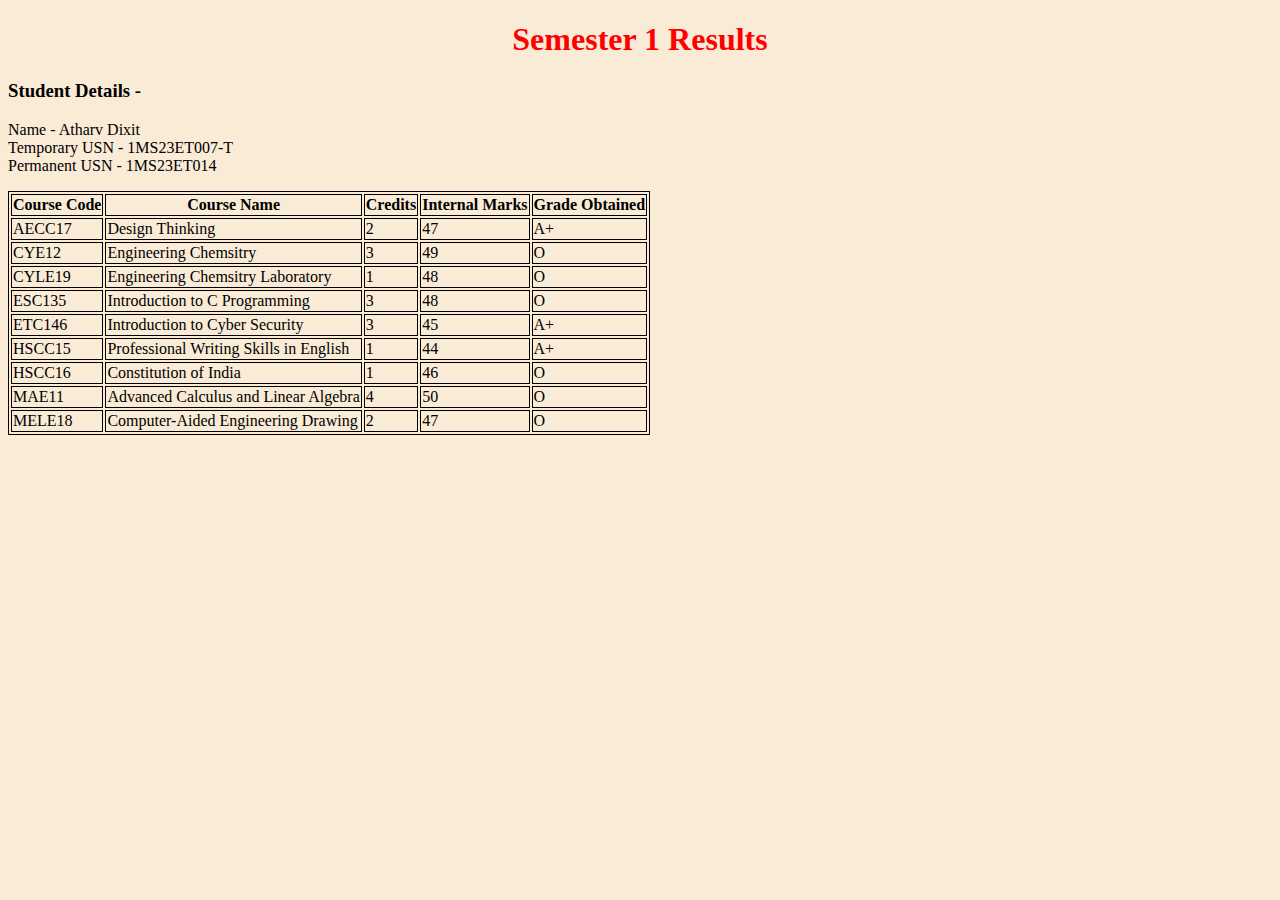
<file: Assignment-1/index4.html>
<!DOCTYPE html>
<html lang="en">
<head>
    <meta charset="UTF-8">
    <meta name="viewport" content="width=device-width, initial-scale=1.0">
    <title>Document</title>

    <style>
        table, th, td{
            border: 1px solid black;
        }
    </style>
</head>
<body style="background-color: antiquewhite;">
    <!--write an html code to generate marks details of 1st sem in table format-->
    <h1 style="color: red; text-align: center;">Semester 1 Results</h1>
    <h3>
        Student Details - 
    </h3>
    <p>
        Name - Atharv Dixit<BR>
        Temporary USN - 1MS23ET007-T<BR>
        Permanent USN - 1MS23ET014
    </p>
    <table>
        <tr>
            <th>Course Code</th>
            <th>Course Name</th>
            <th>Credits</th>
            <th>Internal Marks</th>
            <th>Grade Obtained</th>
        </tr>
        <tr>
            <td>AECC17</td>
            <td>Design Thinking</td>
            <td>2</td>
            <td>47</td>
            <td>A+</td>
        </tr>
        <tr>
            <td>CYE12</td>
            <td>Engineering Chemsitry</td>
            <td>3</td>
            <td>49</td>
            <td>O</td>
        </tr>
        <tr>
            <td>CYLE19</td>
            <td>Engineering Chemsitry Laboratory</td>
            <td>1</td>
            <td>48</td>
            <td>O</td>
        </tr>
        <tr>
            <td>ESC135</td>
            <td>Introduction to C Programming</td>
            <td>3</td>
            <td>48</td>
            <td>O</td>
        </tr>
        <tr>
            <td>ETC146</td>
            <td>Introduction to Cyber Security</td>
            <td>3</td>
            <td>45</td>
            <td>A+</td>
        </tr>
        <tr>
            <td>HSCC15</td>
            <td>Professional Writing Skills in English</td>
            <td>1</td>
            <td>44</td>
            <td>A+</td>
        </tr>
        <tr>
            <td>HSCC16</td>
            <td>Constitution of India</td>
            <td>1</td>
            <td>46</td>
            <td>O</td>
        </tr>
        <tr>
            <td>MAE11</td>
            <td>Advanced Calculus and Linear Algebra</td>
            <td>4</td>
            <td>50</td>
            <td>O</td>
        </tr>
        <tr>
            <td>MELE18</td>
            <td>Computer-Aided Engineering Drawing</td>
            <td>2</td>
            <td>47</td>
            <td>O</td>
        </tr>
    </table>
</body>
</html>
</file>
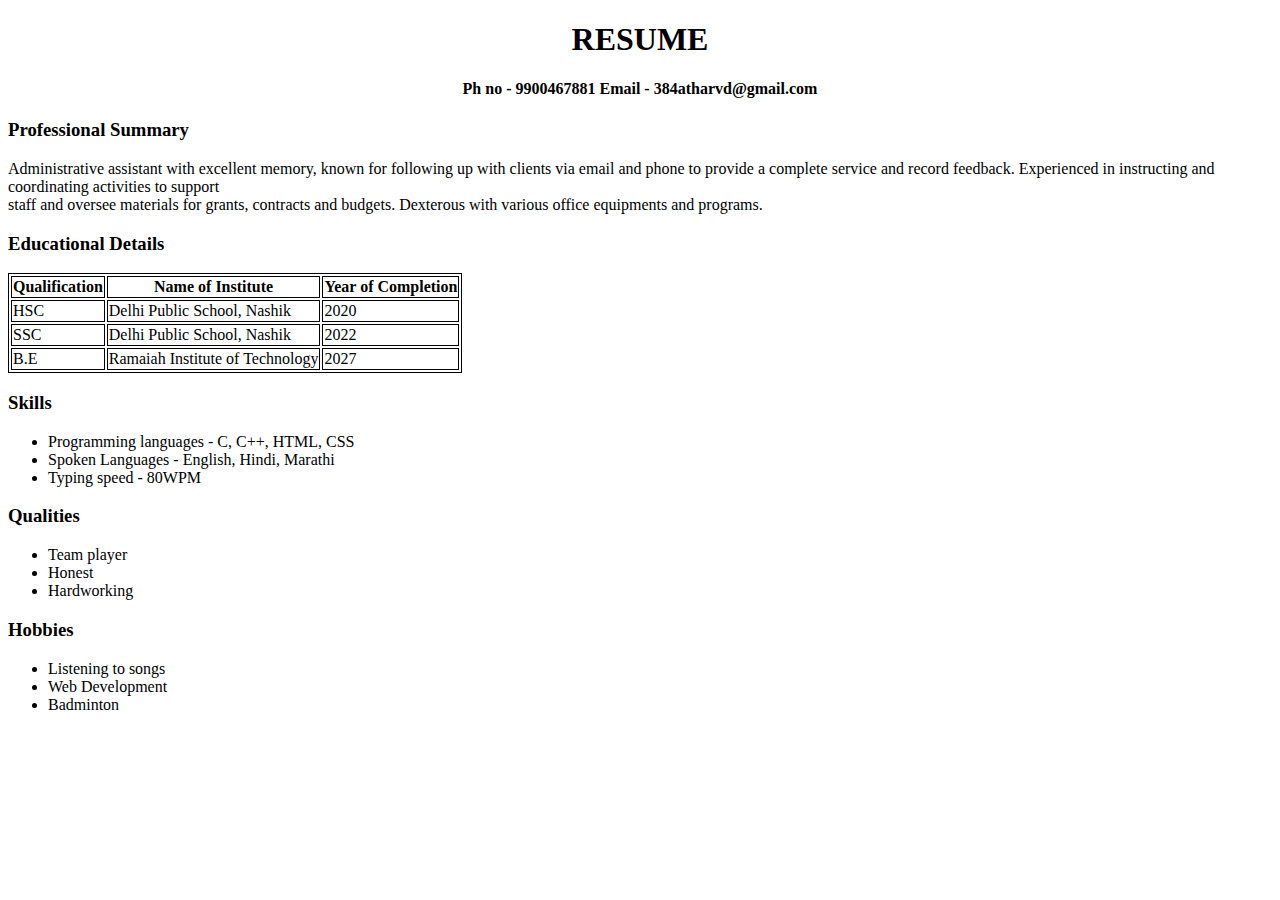
<file: Assignment-1/index5.html>
<!DOCTYPE html>
<html lang="en">
<head>
    <meta charset="UTF-8">
    <meta name="viewport" content="width=device-width, initial-scale=1.0">
    <title>Document</title>

    <style>
        table, th, td {
            border: 1px solid black;
        }
    </style>

</head>
<body>
    <!--create your personal webpage displaying your resume-->
    <h1 style="text-align: center;">RESUME</h1>
    <H4 style="text-align: center;"> Ph no - 9900467881 Email - 384atharvd@gmail.com</H4>
    <h3>Professional Summary</h3>
    <p>Administrative assistant with excellent memory, known for following up with clients via email and phone to
        provide a complete service and record feedback. Experienced in instructing and coordinating activities to support
        <br>staff and oversee materials for grants, contracts and budgets. Dexterous with various office equipments and
        programs.</p>
    <h3>
        Educational Details
    </h3>
    <table>
        <tr>
            <th>Qualification</th>
            <th>Name of Institute</th>
            <th>Year of Completion</th>
        </tr>
        <tr>
            <td>HSC</td>
            <td>Delhi Public School, Nashik</td>
            <td>2020</td>
        </tr>
        <tr>
            <td>SSC</td>
            <td>Delhi Public School, Nashik</td>
            <td>2022</td>
        </tr>
        <tr>
            <td>B.E</td>
            <td>Ramaiah Institute of Technology</td>
            <td>2027</td>
        </tr>
    </table>
    <h3>Skills</h3>
    <ul>
        <li>Programming languages - C, C++, HTML, CSS</li>
        <li>Spoken Languages - English, Hindi, Marathi</li>
        <li>Typing speed - 80WPM</li>
    </ul>
    <h3>Qualities</h3>
    <ul>
        <li>Team player</li>
        <li>Honest</li>
        <li>Hardworking</li>
    </ul>
    <h3>Hobbies</h3>
    <ul>
        <li>Listening to songs</li>
        <li>Web Development</li>
        <li>Badminton</li>
    </ul>
</body>
</html>
</file>
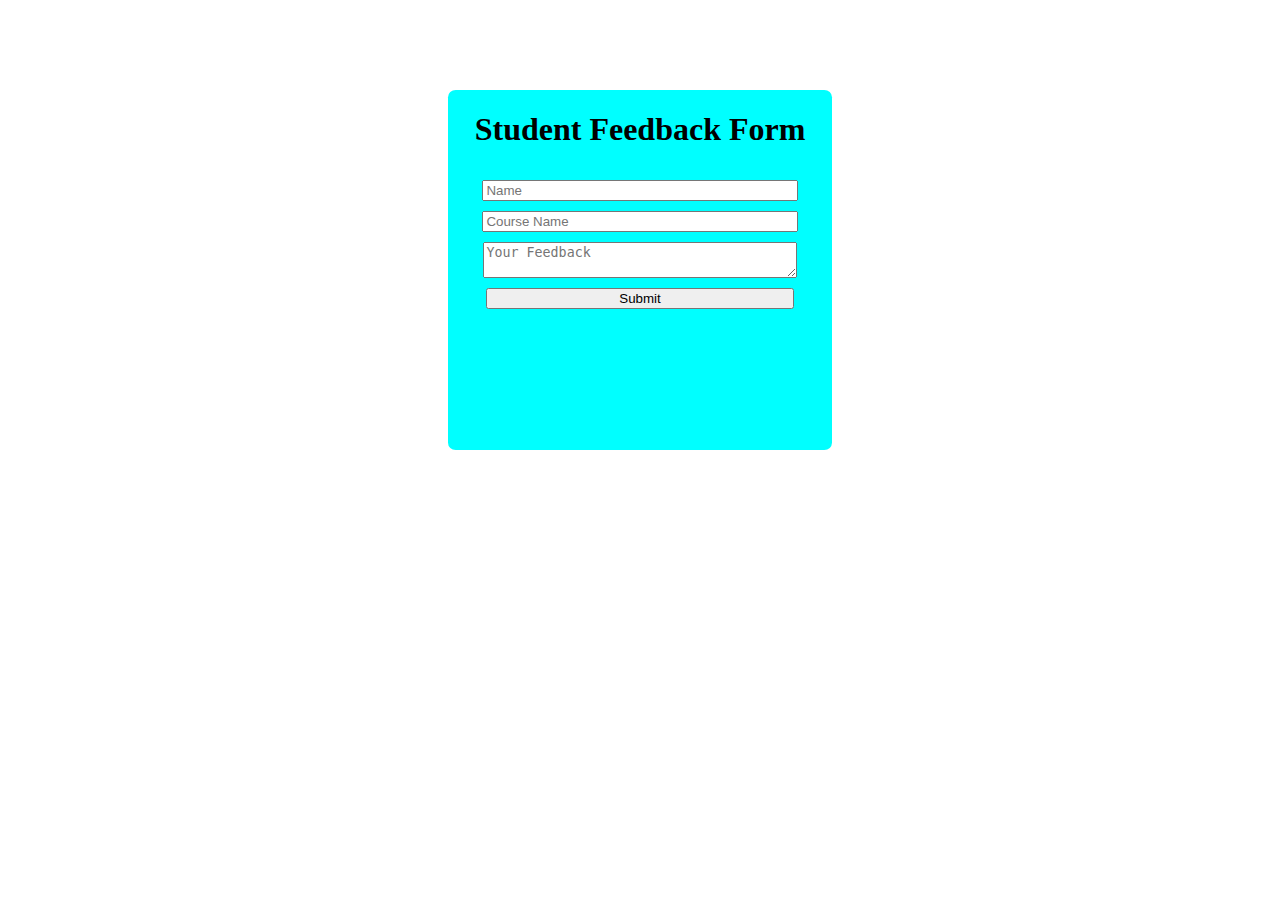
<file: Assignment-5/index1.html>
<!DOCTYPE html>
<html lang="en">
<head>
    <meta charset="UTF-8">
    <meta name="viewport" content="width=device-width, initial-scale=1.0">
    <title>Document</title>

    <style>
        #fb{
            margin: 10vh auto 50vh auto;
            background-color: aqua;
            width: 30vw;
            height: 40vh;
            border-radius: 2%;
            display: flex;
            flex-direction: column;
            align-items: center;
        }
        input,textarea, #sbmt{
            margin-top: 10px;
            width: 80%;
        }
        .details{
            height: 10vh;
            width: 50%;
        }
    </style>

</head>
<body>
    <div id="fb">
            <h1>Student Feedback Form</h1>
            <input type="text" placeholder="Name" id="name">
            <input type="text" placeholder="Course Name" id="cn">
            <textarea placeholder="Your Feedback" id="fk"></textarea>
            <button type="submit" id="sbmt">Submit</button>
        <div id="ent"> </div>
    </div>
    <script>
        const formj = document.getElementById("fb")
        const namej = document.getElementById("name")
        const cnj = document.getElementById("cn")
        const subj = document.getElementById("sbmt")
        const fkj = document.getElementById("fk")
        const entj = document.getElementById("ent")

        subj.addEventListener("click",addEntry)

        function addEntry(){
            event.preventDefault();

            const detj = document.createElement("div");
            detj.className = "details"
            const contj = document.createElement("div");
            contj.className = "content"

            contj.innerHTML = (namej.value + " says " + fkj.value)

            const removej = document.createElement("button");
            removej.className = "remove"
            removej.addEventListener("click",removeEntry)

            formj.appendChild(detj)
            detj.appendChild(contj)
            detj.appendChild(removej)
        }

        function removeEntry(){
            this.parentElement.remove();
        }
    </script>
</body>
</html>
</file>
<file: Assignment-2/styles.css>
body {
    font-family: Arial, sans-serif;
    background-color: #f4f4f4;
    padding: 20px;
}

.container {
    max-width: 600px;
    margin: auto;
    background: white;
    padding: 20px;
    border-radius: 5px;
    box-shadow: 0 0 10px rgba(0,0,0,0.1);
}

h2 {
    margin-bottom: 20px;
}

label {
    display: block;
    margin-bottom: 5px;
}

input[type="text"],
input[type="email"],
input[type="number"],
input[type="tel"],
input[type="password"],
textarea {
    width: 90%;
    padding: 10px;
    margin-bottom: 10px;
    border: 1px solid #ccc;
    border-radius: 4px;
}

button {
    background-color: #5cb85c;
    color: white;
    padding: 10px 15px;
    border: none;
    border-radius: 4px;
    cursor: pointer;
}

button:hover {
    background-color: #4cae4c;
}
</file>
<file: Assignment-3/styles.css>
body {
    background-color: #f0f0f0; 
    font-family: Arial;
}

.container {
    width: 80%;
    margin: 0 auto;
}

.logo {
    width: 15vw;
    
}

h1 {
    text-align: center;
}

table {
    width: 100%;
    border-collapse: collapse;
}

th {
    background-color: #4CAF50; 
    color: white;
    text-align: center;
    font-weight: bold;
    padding: 10px;
}

td {
    text-align: left;
    padding: 20px;
    border: 1px solid #ddd;
    margin: auto;
}

tr:nth-child(odd) {
    background-color: #e7f3fe; 
    color: #333; 
}

.lunch-break {
    background-color: #ffeb3b;
    text-align: center;
    font-weight: bold;
}
</file>
<file: Assignment-4/styles.css>
*{
    margin: 0;
    padding: 0;
}


header{
    display: grid;
    grid-template-columns: auto auto auto auto;
    align-items: center;
    /* justify-content: space-between; */
    box-shadow: 0 0px 1px 0px rgba(0, 0, 0, 0.7);
    background-color: #201e3e;
    height: 10vh;
}
h1, h4{
    color: white;
}
#logo{
    height: 6vh;
    margin-right: 12px;
    margin-left: 12px;
}
.nirf{
    display: flex;
    justify-content: center;
}
.head{
    display: flex;
    align-items: center;
    grid-column: 1/4;
}
.body{
    height: 84vh;
    display: flex;
    justify-content: center;
    align-items: center;
}
footer{
    background-color: black;
    height: 6vh;
    color: white;
    bottom: 0px;
    margin: 0px;
}
.form{
    width: 100vw;
    height: 100vh;
    margin: auto;
    background-image: url(images/maxresdefault.jpg);
    background-repeat: no-repeat;
    background-size: cover;
    opacity: 0.8;
}
*{
    font-weight: bold;
}
form h1{
    margin-top: 1vh;
    text-align: center;
    color: black;
}
input[type = text],
input[type = tel],
input[type = date]{
    width: 80%;
    padding: 12px 20px;
    margin: 8px 0;
    box-sizing: border-box;
    border: none;
    color: black;
    border-radius: 5px;
}
.content{
    margin-top: 1vh;
    display: grid;
    grid-template-columns: auto auto auto auto;
}

label{
    font-size: 130%;
}
select{
    width: 80%;
    padding: 12px 20px;
    margin: 8px 0;
    box-sizing: border-box;
    border: none;
    border-radius: 5px;
}

footer{
    display: flex;
    justify-content: space-evenly;
    align-items: center;
    bottom : 0px;
    /* position: fixed; */
}

button{
    display: block;
    margin: auto;
}

@media (max-width: 820px) {
    .content{
        display: flex;
        flex-direction: column;
        align-items: center;
    }
    footer{
        bottom : 0px;
        width: 100%;
        font-size: small;
    }
    .form{
        background-repeat: repeat;
        height: 100%;
    }
    .body{
        height: 100%;
    }
    label{
        font-size: medium;
    }
}
</file>
<file: Expense Tracker/styles.css>
body {
    font-family: Arial, sans-serif;
    margin: 0;
    padding: 20px;
    background-color: #f4f4f4;
}

header {
    background: #333;
    color: #fff;
    padding: 10px 20px;
    text-align: center;
}

nav button {
    margin: 0 10px;
    padding: 10px 15px;
    cursor: pointer;
}

main {
    margin-top: 20px;
}

section {
    background: #fff;
    padding: 20px;
    border-radius: 5px;
    box-shadow: 0 2px 10px rgba(0, 0, 0, 0.1);
    margin-bottom: 20px;
}

.hidden {
    display: none;
}

.active {
    display: block;
}

form {
    margin-bottom: 20px;
}

input {
    margin-right: 10px;
    padding: 10px;
    width: 200px;
}

button {
    padding: 10px 15px;
    background: #28a745;
    color: white;
    border: none;
    border-radius: 5px;
    cursor: pointer;
}

button:hover {
    background: #218838;
}

ul {
    list-style: none;
    padding: 0;
}

li {
    padding: 5px 0;
}
</file>
<file: technical_documentation/styles.css>
/* media query for ipads */
@media only screen
  and (min-device-width: 768px)
  and (max-device-width: 1024px)
  and (-webkit-min-device-pixel-ratio: 2) {
    header {
    font-size: 24px; /* Reduces size of header font */
    }
}
html, body {
  font-family: 'Open Sans', Arial, sans-serif;
}
header {
  font-size: 32px;
}
#navbar {
  position: fixed;
  text-decoration: none;
  width: 10vw;
  min-width: 300px;
  left: 0px;
  border-right: 1px solid #000;
  height: 100%;
  text-align: center;
}
.nav-link {
  display: block;
  text-decoration: none;
  color: black;
  text-align: left;
  font-size: 18px;
  border-top: 1px solid black;
  padding-top: 5px;
  padding-bottom: 5px;
  padding-left: 30px;
  padding-right: 10px;
}
#main-doc {
  display: inline-block;
  margin-left: 320px;
}
code {  /* took this from the examples :) */
    white-space: pre;
    position: relative;
    word-break: normal;
    word-wrap: normal;
    display: block;
    text-align: left;
    line-height: 2;
    background-color: #f7f7f7;
    padding: 15px;
    margin: 10px;
    border-radius: 5px;
}
</file>
